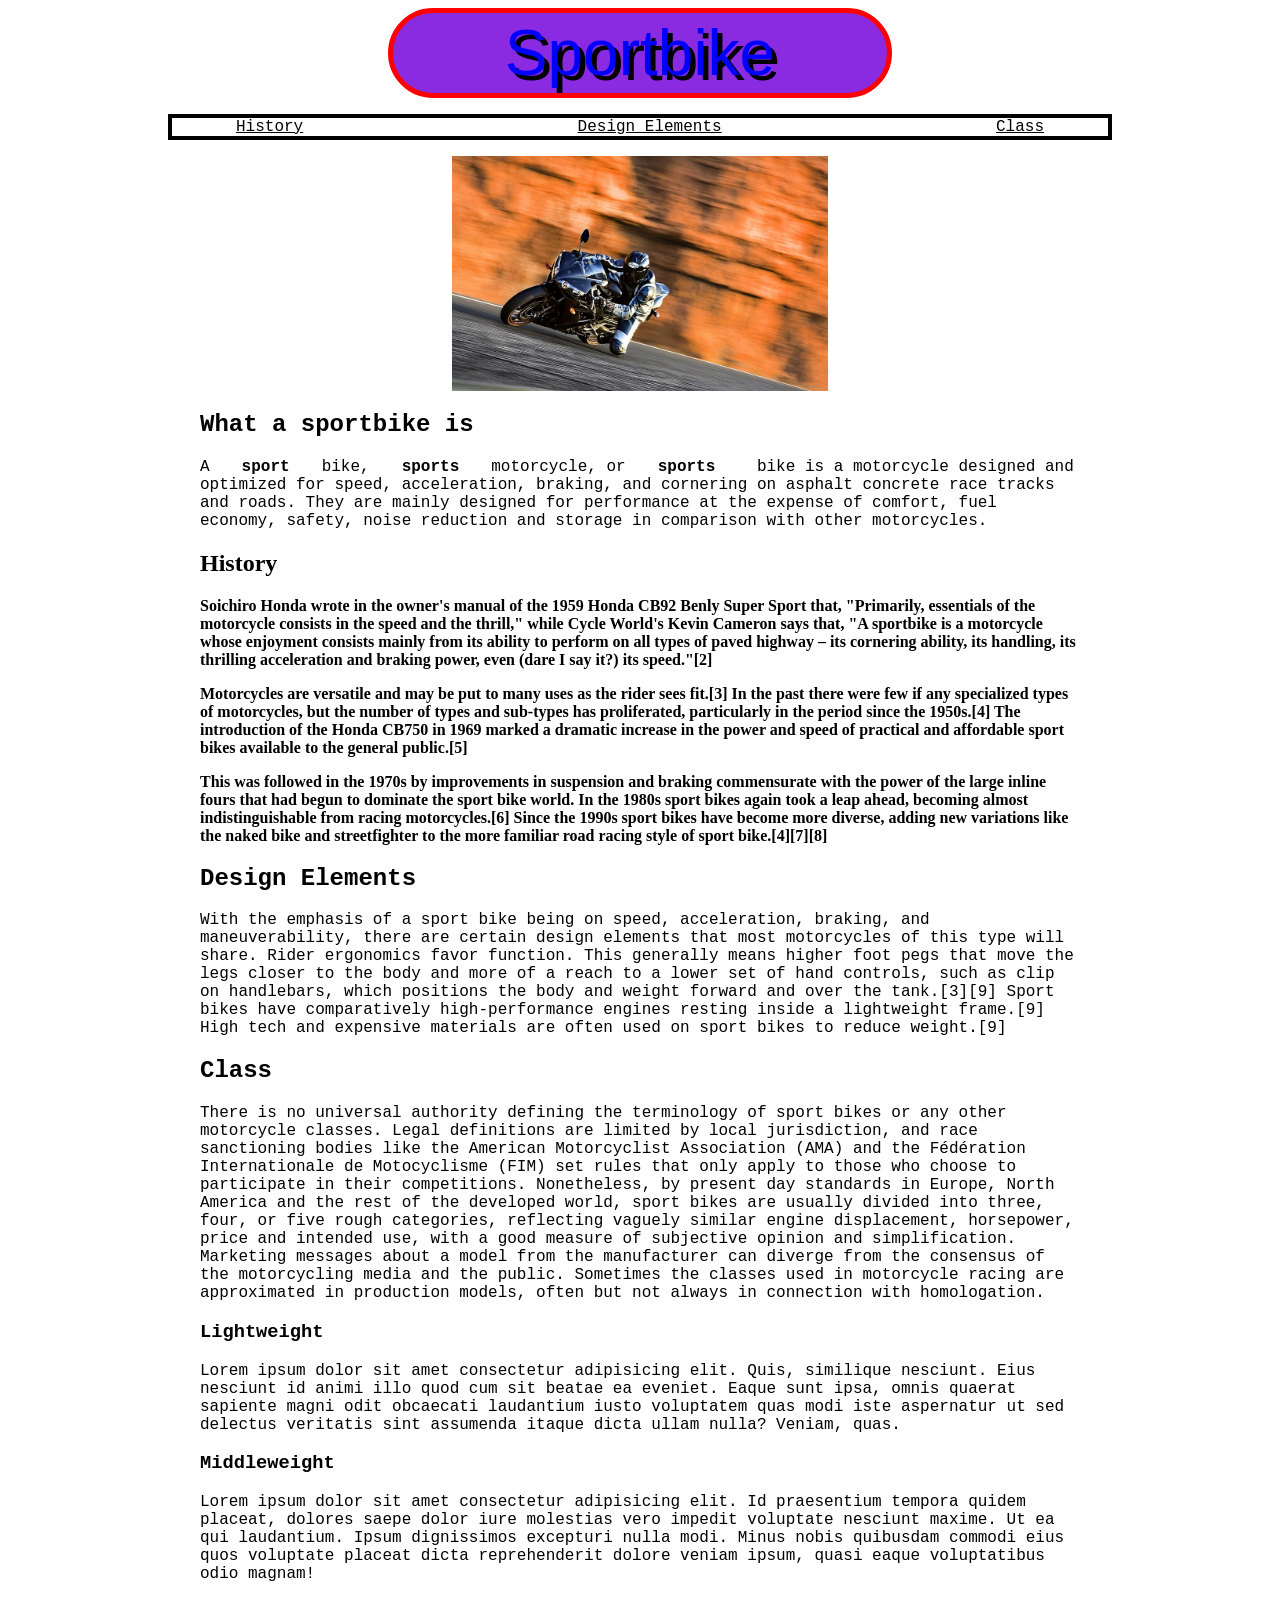
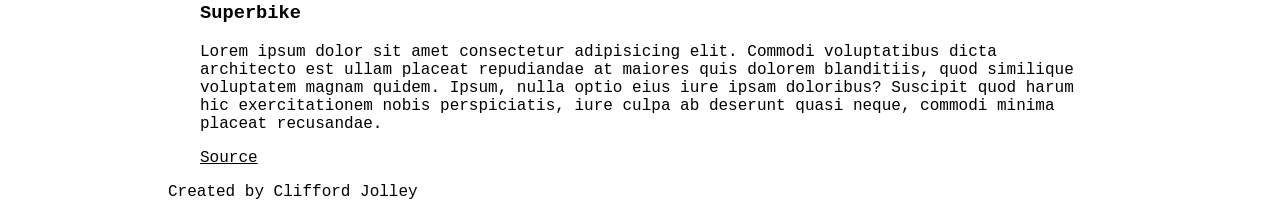
<file: edited/index.html>
<!doctype html>
<html lang="en">
  <head>
    <meta charset="UTF-8" />
    <meta name="viewport" content="width=device-width, initial-scale=1.0" />
    <meta
      name="description"
      content="Description of sport what a sportbike is"
    />
    <link rel="stylesheet" href="css/main.css" />
    <title>Sportbike</title>
  </head>
  <body>
    <div>
      <header>
        <h1>Sportbike</h1>
        <nav>
          <ul>
            <li><a href="#history">History</a></li>
            <li><a href="#design">Design Elements</a></li>
            <li><a href="#class">Class</a></li>
          </ul>
        </nav>
      </header>
      <main>
        <section>
          <p id="motorcycle">
            <img
              src="images/Yamaha_R1.jpg"
              alt="Sportbike motorcycle on road"
            />
          </p>
          <h2>What a sportbike is</h2>
          <!-- find out why rendering has large spaces in it -->
          <p>
            A<strong>sport</strong>bike,<strong>sports</strong>motorcycle,
            or<strong>sports</strong> bike is a motorcycle designed and
            optimized for speed, acceleration, braking, and cornering on asphalt
            concrete race tracks and roads. They are mainly designed for
            performance at the expense of comfort, fuel economy, safety, noise
            reduction and storage in comparison with other motorcycles.
          </p>
        </section>
        <section id="history_section">
          <h2 id="history">History</h2>
          <p>
            Soichiro Honda wrote in the owner's manual of the 1959 Honda CB92
            Benly Super Sport that, "Primarily, essentials of the motorcycle
            consists in the speed and the thrill," while Cycle World's Kevin
            Cameron says that, "A sportbike is a motorcycle whose enjoyment
            consists mainly from its ability to perform on all types of paved
            highway – its cornering ability, its handling, its thrilling
            acceleration and braking power, even (dare I say it?) its speed."[2]
          </p>
          <p>
            Motorcycles are versatile and may be put to many uses as the rider
            sees fit.[3] In the past there were few if any specialized types of
            motorcycles, but the number of types and sub-types has proliferated,
            particularly in the period since the 1950s.[4] The introduction of
            the Honda CB750 in 1969 marked a dramatic increase in the power and
            speed of practical and affordable sport bikes available to the
            general public.[5]
          </p>
          <p>
            This was followed in the 1970s by improvements in suspension and
            braking commensurate with the power of the large inline fours that
            had begun to dominate the sport bike world. In the 1980s sport bikes
            again took a leap ahead, becoming almost indistinguishable from
            racing motorcycles.[6] Since the 1990s sport bikes have become more
            diverse, adding new variations like the naked bike and streetfighter
            to the more familiar road racing style of sport bike.[4][7][8]
          </p>
        </section>
        <section>
          <h2 id="design">Design Elements</h2>
          <p>
            With the emphasis of a sport bike being on speed, acceleration,
            braking, and maneuverability, there are certain design elements that
            most motorcycles of this type will share. Rider ergonomics favor
            function. This generally means higher foot pegs that move the legs
            closer to the body and more of a reach to a lower set of hand
            controls, such as clip on handlebars, which positions the body and
            weight forward and over the tank.[3][9] Sport bikes have
            comparatively high-performance engines resting inside a lightweight
            frame.[9] High tech and expensive materials are often used on sport
            bikes to reduce weight.[9]
          </p>
        </section>
        <section>
          <h2 id="class">Class</h2>
          <p>
            There is no universal authority defining the terminology of sport
            bikes or any other motorcycle classes. Legal definitions are limited
            by local jurisdiction, and race sanctioning bodies like the American
            Motorcyclist Association (AMA) and the Fédération Internationale de
            Motocyclisme (FIM) set rules that only apply to those who choose to
            participate in their competitions. Nonetheless, by present day
            standards in Europe, North America and the rest of the developed
            world, sport bikes are usually divided into three, four, or five
            rough categories, reflecting vaguely similar engine displacement,
            horsepower, price and intended use, with a good measure of
            subjective opinion and simplification. Marketing messages about a
            model from the manufacturer can diverge from the consensus of the
            motorcycling media and the public. Sometimes the classes used in
            motorcycle racing are approximated in production models, often but
            not always in connection with homologation.
          </p>
          <h3>Lightweight</h3>
          <p>
            Lorem ipsum dolor sit amet consectetur adipisicing elit. Quis,
            similique nesciunt. Eius nesciunt id animi illo quod cum sit beatae
            ea eveniet. Eaque sunt ipsa, omnis quaerat sapiente magni odit
            obcaecati laudantium iusto voluptatem quas modi iste aspernatur ut
            sed delectus veritatis sint assumenda itaque dicta ullam nulla?
            Veniam, quas.
          </p>
          <h3>Middleweight</h3>
          <p>
            Lorem ipsum dolor sit amet consectetur adipisicing elit. Id
            praesentium tempora quidem placeat, dolores saepe dolor iure
            molestias vero impedit voluptate nesciunt maxime. Ut ea qui
            laudantium. Ipsum dignissimos excepturi nulla modi. Minus nobis
            quibusdam commodi eius quos voluptate placeat dicta reprehenderit
            dolore veniam ipsum, quasi eaque voluptatibus odio magnam!
          </p>
          <h3>Superbike</h3>
          <p>
            Lorem ipsum dolor sit amet consectetur adipisicing elit. Commodi
            voluptatibus dicta architecto est ullam placeat repudiandae at
            maiores quis dolorem blanditiis, quod similique voluptatem magnam
            quidem. Ipsum, nulla optio eius iure ipsam doloribus? Suscipit quod
            harum hic exercitationem nobis perspiciatis, iure culpa ab deserunt
            quasi neque, commodi minima placeat recusandae.
          </p>
        </section>
        <p>
          <a
            href="https://en.wikipedia.org/wiki/Sport_bike#History"
            target="_blank"
            rel="noopener noreferrer"
            >Source</a
          >
        </p>
      </main>
      <footer><p>Created by Clifford Jolley</p></footer>
    </div>
  </body>
  <!-- Add source references and proper format for source reference later -->
</html>
</file>
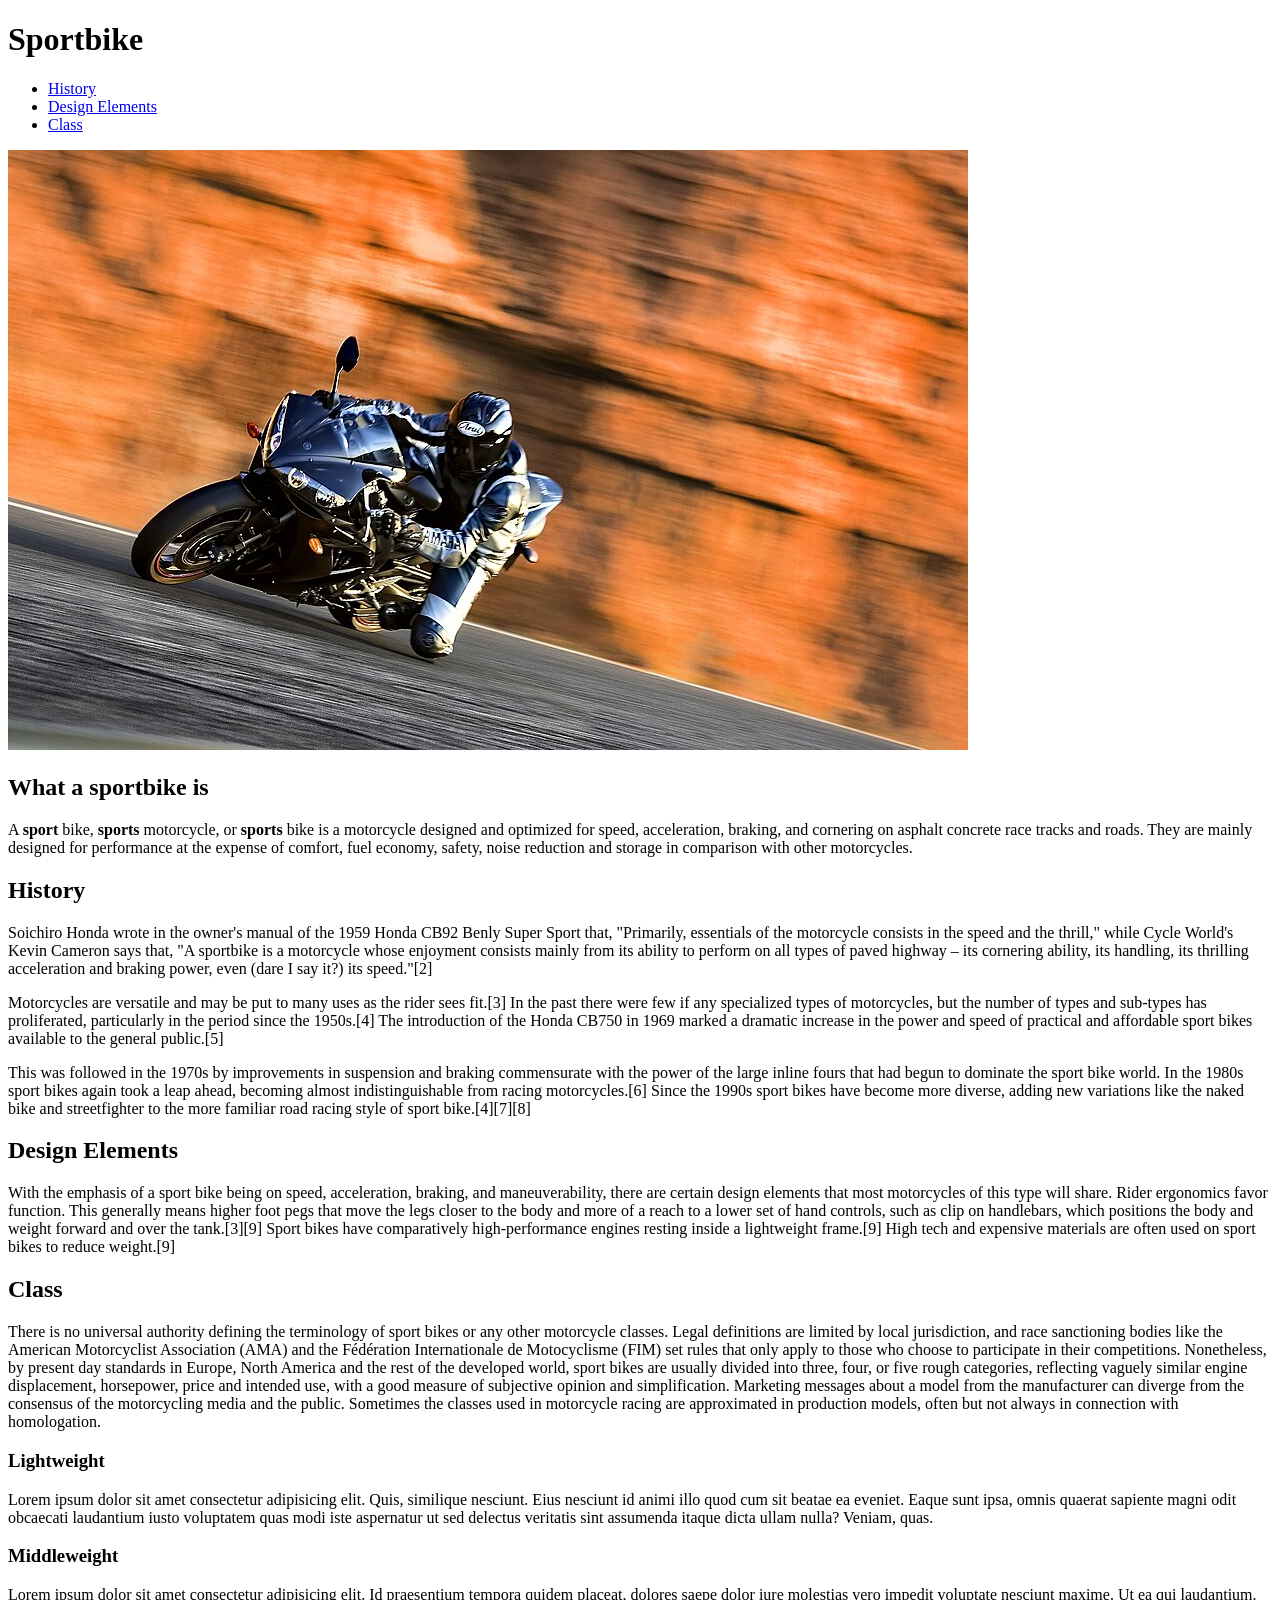
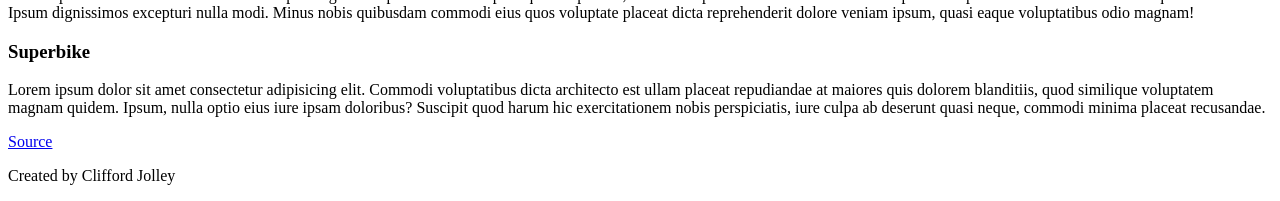
<file: JolleyCliffordExerciseHTML/Index.html>
<!doctype html>
<html lang="en">
  <head>
    <meta charset="UTF-8" />
    <meta name="viewport" content="width=device-width, initial-scale=1.0" />
    <meta
      name="description"
      content="Description of sport what a sportbike is"
    />
    <title>Sportbike</title>
  </head>
  <body>
    <header>
      <h1>Sportbike</h1>
      <nav>
        <ul>
          <li><a href="#history">History</a></li>
          <li><a href="#design">Design Elements</a></li>
          <li><a href="#class">Class</a></li>
        </ul>
      </nav>
    </header>
    <main>
      <section>
        <img src="Yamaha_R1.jpg" alt="Sportbike motorcycle on road" />
        <h2>What a sportbike is</h2>
        <p>
          A <strong>sport</strong> bike, <strong>sports</strong> motorcycle, or
          <strong>sports</strong> bike is a motorcycle designed and optimized
          for speed, acceleration, braking, and cornering on asphalt concrete
          race tracks and roads. They are mainly designed for performance at the
          expense of comfort, fuel economy, safety, noise reduction and storage
          in comparison with other motorcycles.
        </p>
      </section>
      <section>
        <h2 id="history">History</h2>
        <p>
          Soichiro Honda wrote in the owner's manual of the 1959 Honda CB92
          Benly Super Sport that, "Primarily, essentials of the motorcycle
          consists in the speed and the thrill," while Cycle World's Kevin
          Cameron says that, "A sportbike is a motorcycle whose enjoyment
          consists mainly from its ability to perform on all types of paved
          highway – its cornering ability, its handling, its thrilling
          acceleration and braking power, even (dare I say it?) its speed."[2]
        </p>
        <p>
          Motorcycles are versatile and may be put to many uses as the rider
          sees fit.[3] In the past there were few if any specialized types of
          motorcycles, but the number of types and sub-types has proliferated,
          particularly in the period since the 1950s.[4] The introduction of the
          Honda CB750 in 1969 marked a dramatic increase in the power and speed
          of practical and affordable sport bikes available to the general
          public.[5]
        </p>
        <p>
          This was followed in the 1970s by improvements in suspension and
          braking commensurate with the power of the large inline fours that had
          begun to dominate the sport bike world. In the 1980s sport bikes again
          took a leap ahead, becoming almost indistinguishable from racing
          motorcycles.[6] Since the 1990s sport bikes have become more diverse,
          adding new variations like the naked bike and streetfighter to the
          more familiar road racing style of sport bike.[4][7][8]
        </p>
      </section>
      <section>
        <h2 id="design">Design Elements</h2>
        <p>
          With the emphasis of a sport bike being on speed, acceleration,
          braking, and maneuverability, there are certain design elements that
          most motorcycles of this type will share. Rider ergonomics favor
          function. This generally means higher foot pegs that move the legs
          closer to the body and more of a reach to a lower set of hand
          controls, such as clip on handlebars, which positions the body and
          weight forward and over the tank.[3][9] Sport bikes have comparatively
          high-performance engines resting inside a lightweight frame.[9] High
          tech and expensive materials are often used on sport bikes to reduce
          weight.[9]
        </p>
      </section>
      <section>
        <h2 id="class">Class</h2>
        <p>
          There is no universal authority defining the terminology of sport
          bikes or any other motorcycle classes. Legal definitions are limited
          by local jurisdiction, and race sanctioning bodies like the American
          Motorcyclist Association (AMA) and the Fédération Internationale de
          Motocyclisme (FIM) set rules that only apply to those who choose to
          participate in their competitions. Nonetheless, by present day
          standards in Europe, North America and the rest of the developed
          world, sport bikes are usually divided into three, four, or five rough
          categories, reflecting vaguely similar engine displacement,
          horsepower, price and intended use, with a good measure of subjective
          opinion and simplification. Marketing messages about a model from the
          manufacturer can diverge from the consensus of the motorcycling media
          and the public. Sometimes the classes used in motorcycle racing are
          approximated in production models, often but not always in connection
          with homologation.
        </p>
        <h3>Lightweight</h3>
        <p>
          Lorem ipsum dolor sit amet consectetur adipisicing elit. Quis,
          similique nesciunt. Eius nesciunt id animi illo quod cum sit beatae ea
          eveniet. Eaque sunt ipsa, omnis quaerat sapiente magni odit obcaecati
          laudantium iusto voluptatem quas modi iste aspernatur ut sed delectus
          veritatis sint assumenda itaque dicta ullam nulla? Veniam, quas.
        </p>
        <h3>Middleweight</h3>
        <p>
          Lorem ipsum dolor sit amet consectetur adipisicing elit. Id
          praesentium tempora quidem placeat, dolores saepe dolor iure molestias
          vero impedit voluptate nesciunt maxime. Ut ea qui laudantium. Ipsum
          dignissimos excepturi nulla modi. Minus nobis quibusdam commodi eius
          quos voluptate placeat dicta reprehenderit dolore veniam ipsum, quasi
          eaque voluptatibus odio magnam!
        </p>
        <h3>Superbike</h3>
        <p>
          Lorem ipsum dolor sit amet consectetur adipisicing elit. Commodi
          voluptatibus dicta architecto est ullam placeat repudiandae at maiores
          quis dolorem blanditiis, quod similique voluptatem magnam quidem.
          Ipsum, nulla optio eius iure ipsam doloribus? Suscipit quod harum hic
          exercitationem nobis perspiciatis, iure culpa ab deserunt quasi neque,
          commodi minima placeat recusandae.
        </p>
      </section>
      <p>
        <a
          href="https://en.wikipedia.org/wiki/Sport_bike#History"
          target="_blank"
          rel="noopener noreferrer"
          >Source</a
        >
      </p>
    </main>
    <footer><p>Created by Clifford Jolley</p></footer>
  </body>
  <!-- Add source references and proper format for source reference later -->
</html>
</file>
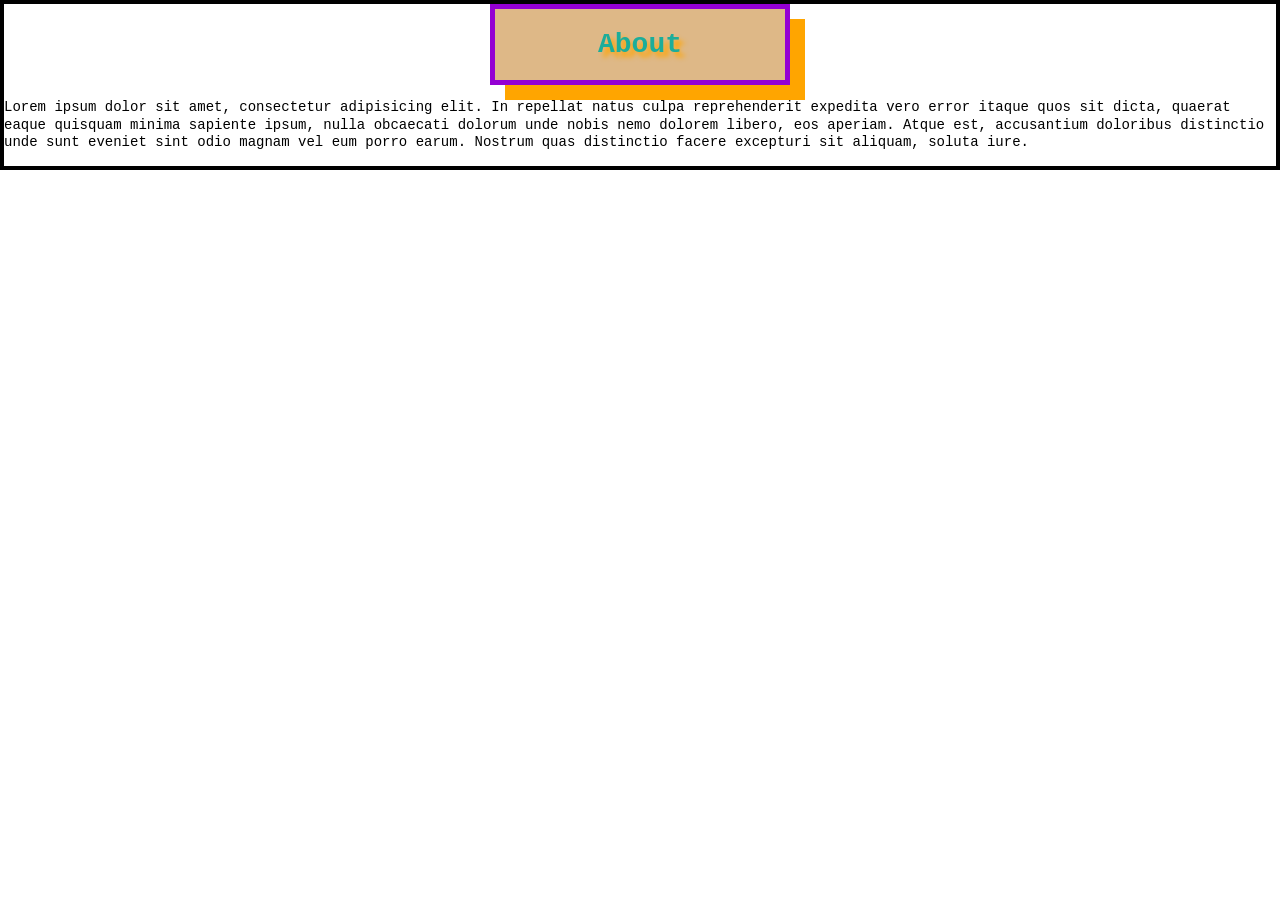
<file: about.html>
<!doctype html>
<html lang="en">
  <head>
    <meta charset="UTF-8" />
    <meta name="viewport" content="width=device-width, initial-scale=1.0" />
    <link rel="stylesheet" href="css/main.css" />
    <title>About</title>
  </head>
  <body>
    <h1>About</h1>
    <p>
      Lorem ipsum dolor sit amet, consectetur adipisicing elit. In repellat
      natus culpa reprehenderit expedita vero error itaque quos sit dicta,
      quaerat eaque quisquam minima sapiente ipsum, nulla obcaecati dolorum unde
      nobis nemo dolorem libero, eos aperiam. Atque est, accusantium doloribus
      distinctio unde sunt eveniet sint odio magnam vel eum porro earum. Nostrum
      quas distinctio facere excepturi sit aliquam, soluta iure.
    </p>
  </body>
</html>
</file>
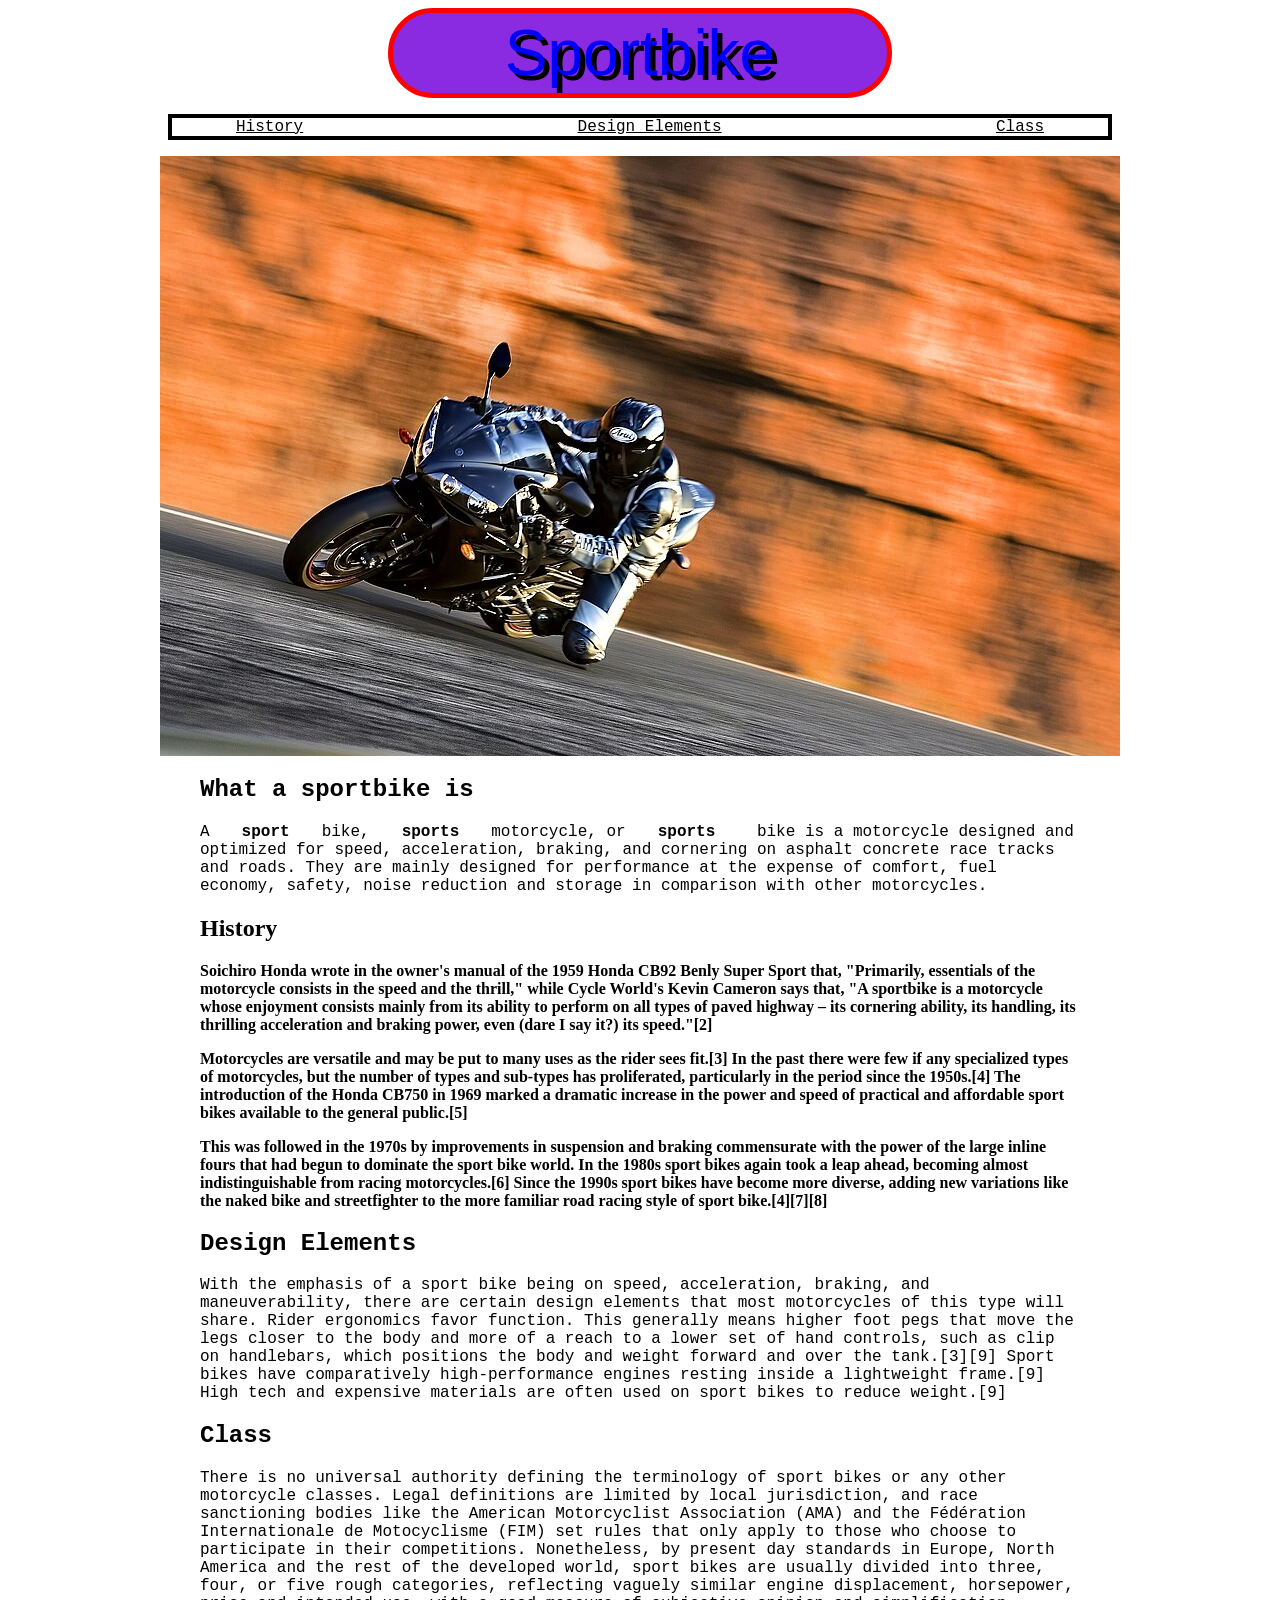
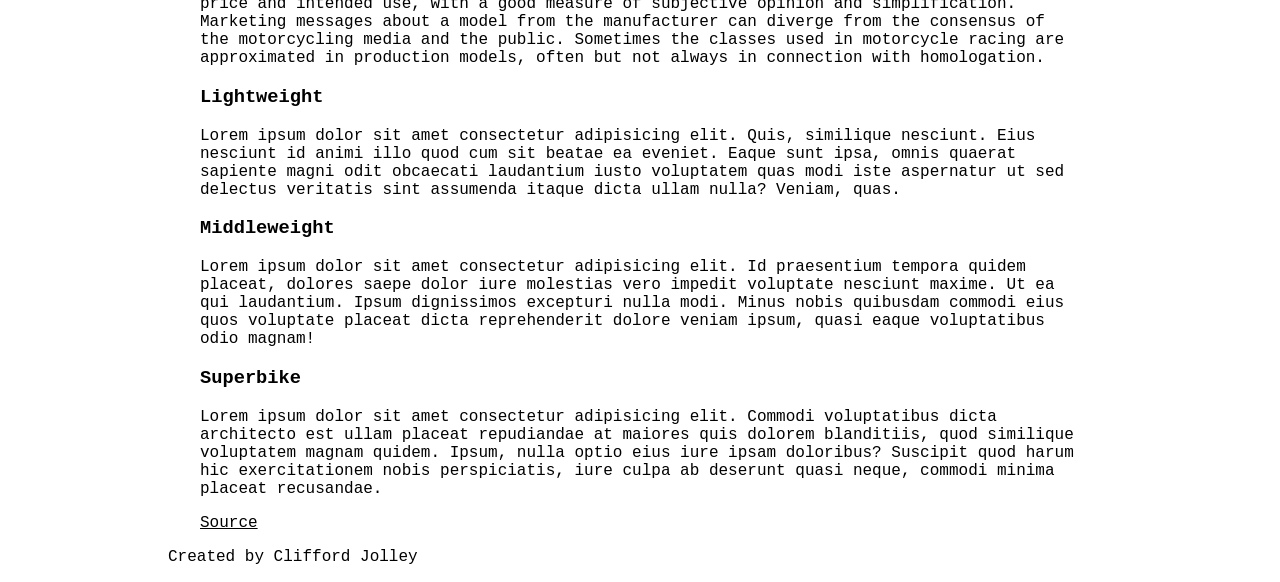
<file: coding_challenge_index.html>
<!doctype html>
<html lang="en">
  <head>
    <meta charset="UTF-8" />
    <meta name="viewport" content="width=device-width, initial-scale=1.0" />
    <meta
      name="description"
      content="Description of sport what a sportbike is"
    />
    <link rel="stylesheet" href="css/codingchallenge.css" />
    <title>Sportbike</title>
  </head>
  <body>
    <div>
      <header>
        <h1>Sportbike</h1>
        <nav>
          <ul>
            <li><a href="#history">History</a></li>
            <li><a href="#design">Design Elements</a></li>
            <li><a href="#class">Class</a></li>
          </ul>
        </nav>
      </header>
      <main>
        <section>
          <p id="motorcycle">
            <img
              src="JolleyCliffordExerciseHTML/Yamaha_R1.jpg"
              alt="Sportbike motorcycle on road"
            />
          </p>
          <h2>What a sportbike is</h2>
          <!-- find out why rendering has large spaces in it -->
          <p>
            A<strong>sport</strong>bike,<strong>sports</strong>motorcycle,
            or<strong>sports</strong> bike is a motorcycle designed and
            optimized for speed, acceleration, braking, and cornering on asphalt
            concrete race tracks and roads. They are mainly designed for
            performance at the expense of comfort, fuel economy, safety, noise
            reduction and storage in comparison with other motorcycles.
          </p>
        </section>
        <section id="history_section">
          <h2 id="history">History</h2>
          <p>
            Soichiro Honda wrote in the owner's manual of the 1959 Honda CB92
            Benly Super Sport that, "Primarily, essentials of the motorcycle
            consists in the speed and the thrill," while Cycle World's Kevin
            Cameron says that, "A sportbike is a motorcycle whose enjoyment
            consists mainly from its ability to perform on all types of paved
            highway – its cornering ability, its handling, its thrilling
            acceleration and braking power, even (dare I say it?) its speed."[2]
          </p>
          <p>
            Motorcycles are versatile and may be put to many uses as the rider
            sees fit.[3] In the past there were few if any specialized types of
            motorcycles, but the number of types and sub-types has proliferated,
            particularly in the period since the 1950s.[4] The introduction of
            the Honda CB750 in 1969 marked a dramatic increase in the power and
            speed of practical and affordable sport bikes available to the
            general public.[5]
          </p>
          <p>
            This was followed in the 1970s by improvements in suspension and
            braking commensurate with the power of the large inline fours that
            had begun to dominate the sport bike world. In the 1980s sport bikes
            again took a leap ahead, becoming almost indistinguishable from
            racing motorcycles.[6] Since the 1990s sport bikes have become more
            diverse, adding new variations like the naked bike and streetfighter
            to the more familiar road racing style of sport bike.[4][7][8]
          </p>
        </section>
        <section>
          <h2 id="design">Design Elements</h2>
          <p>
            With the emphasis of a sport bike being on speed, acceleration,
            braking, and maneuverability, there are certain design elements that
            most motorcycles of this type will share. Rider ergonomics favor
            function. This generally means higher foot pegs that move the legs
            closer to the body and more of a reach to a lower set of hand
            controls, such as clip on handlebars, which positions the body and
            weight forward and over the tank.[3][9] Sport bikes have
            comparatively high-performance engines resting inside a lightweight
            frame.[9] High tech and expensive materials are often used on sport
            bikes to reduce weight.[9]
          </p>
        </section>
        <section>
          <h2 id="class">Class</h2>
          <p>
            There is no universal authority defining the terminology of sport
            bikes or any other motorcycle classes. Legal definitions are limited
            by local jurisdiction, and race sanctioning bodies like the American
            Motorcyclist Association (AMA) and the Fédération Internationale de
            Motocyclisme (FIM) set rules that only apply to those who choose to
            participate in their competitions. Nonetheless, by present day
            standards in Europe, North America and the rest of the developed
            world, sport bikes are usually divided into three, four, or five
            rough categories, reflecting vaguely similar engine displacement,
            horsepower, price and intended use, with a good measure of
            subjective opinion and simplification. Marketing messages about a
            model from the manufacturer can diverge from the consensus of the
            motorcycling media and the public. Sometimes the classes used in
            motorcycle racing are approximated in production models, often but
            not always in connection with homologation.
          </p>
          <h3>Lightweight</h3>
          <p>
            Lorem ipsum dolor sit amet consectetur adipisicing elit. Quis,
            similique nesciunt. Eius nesciunt id animi illo quod cum sit beatae
            ea eveniet. Eaque sunt ipsa, omnis quaerat sapiente magni odit
            obcaecati laudantium iusto voluptatem quas modi iste aspernatur ut
            sed delectus veritatis sint assumenda itaque dicta ullam nulla?
            Veniam, quas.
          </p>
          <h3>Middleweight</h3>
          <p>
            Lorem ipsum dolor sit amet consectetur adipisicing elit. Id
            praesentium tempora quidem placeat, dolores saepe dolor iure
            molestias vero impedit voluptate nesciunt maxime. Ut ea qui
            laudantium. Ipsum dignissimos excepturi nulla modi. Minus nobis
            quibusdam commodi eius quos voluptate placeat dicta reprehenderit
            dolore veniam ipsum, quasi eaque voluptatibus odio magnam!
          </p>
          <h3>Superbike</h3>
          <p>
            Lorem ipsum dolor sit amet consectetur adipisicing elit. Commodi
            voluptatibus dicta architecto est ullam placeat repudiandae at
            maiores quis dolorem blanditiis, quod similique voluptatem magnam
            quidem. Ipsum, nulla optio eius iure ipsam doloribus? Suscipit quod
            harum hic exercitationem nobis perspiciatis, iure culpa ab deserunt
            quasi neque, commodi minima placeat recusandae.
          </p>
        </section>
        <p>
          <a
            href="https://en.wikipedia.org/wiki/Sport_bike#History"
            target="_blank"
            rel="noopener noreferrer"
            >Source</a
          >
        </p>
      </main>
      <footer><p>Created by Clifford Jolley</p></footer>
    </div>
  </body>
  <!-- Add source references and proper format for source reference later -->
</html>
</file>
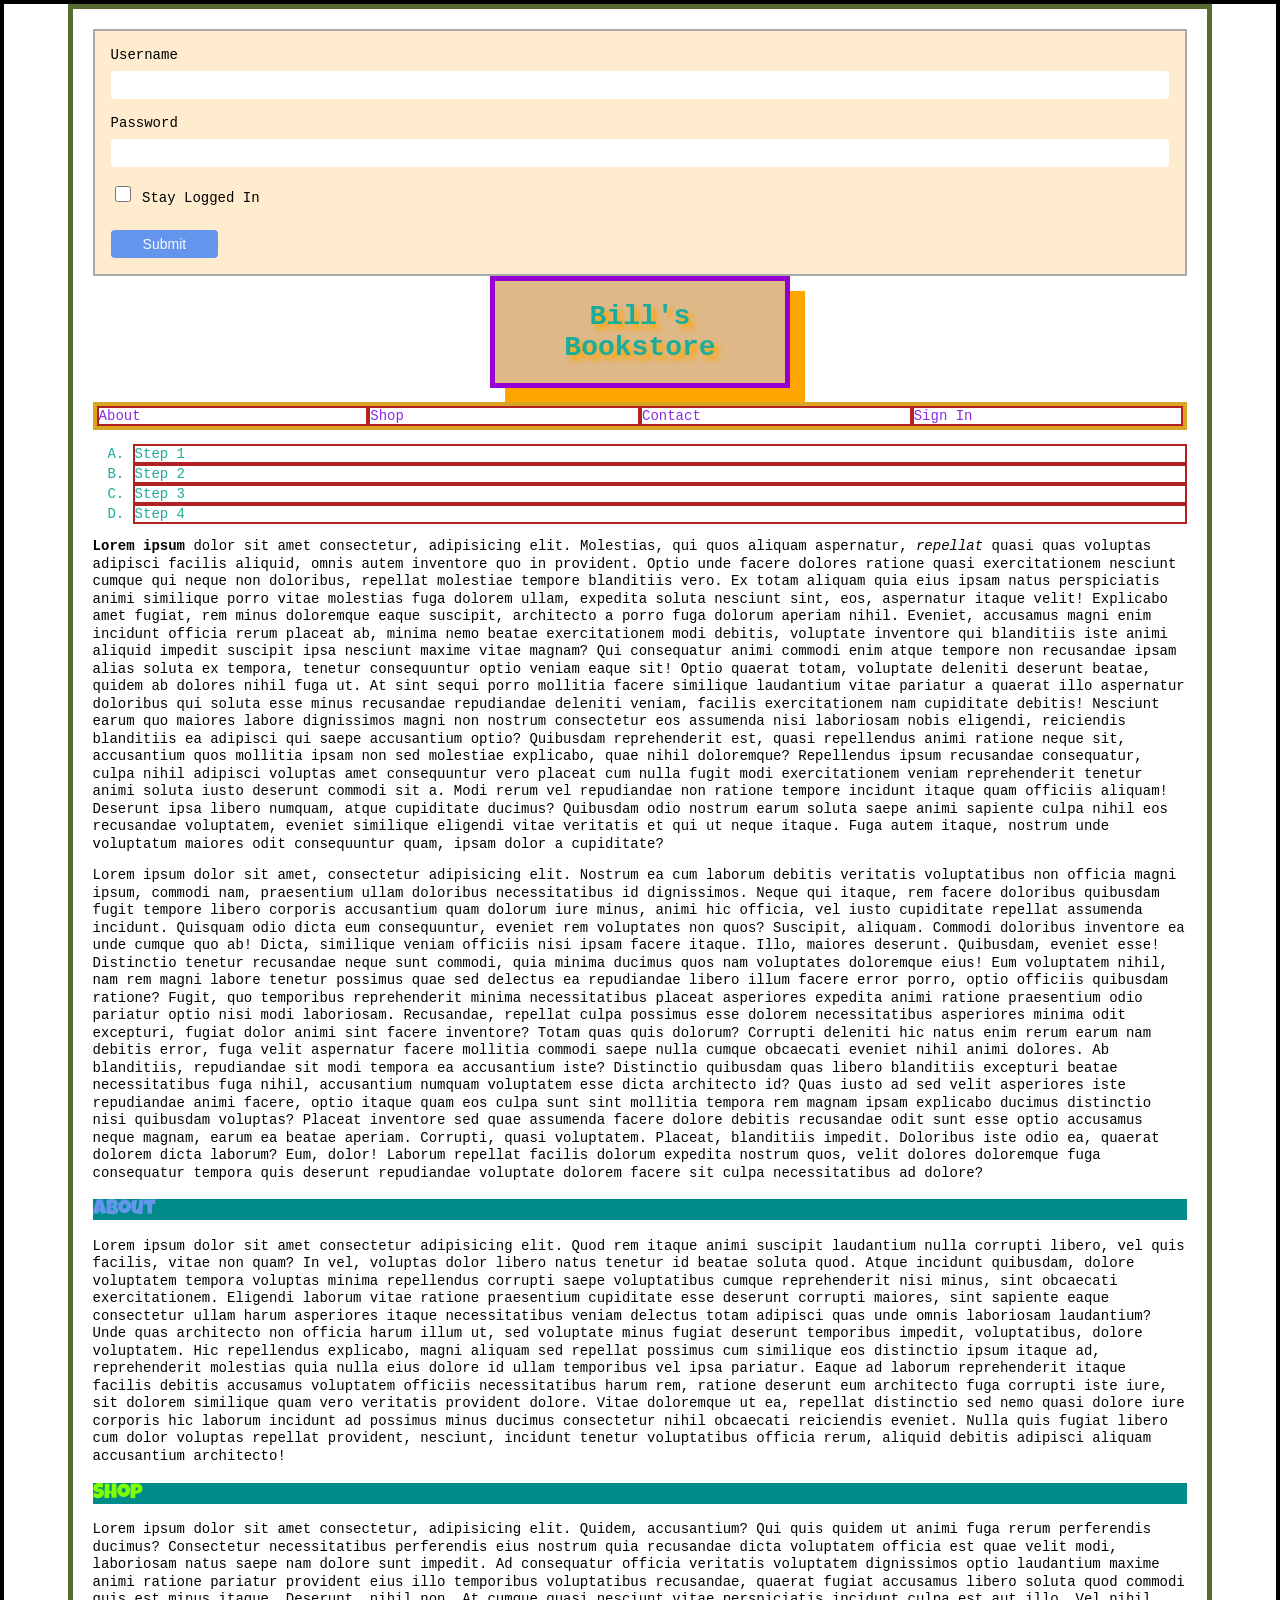
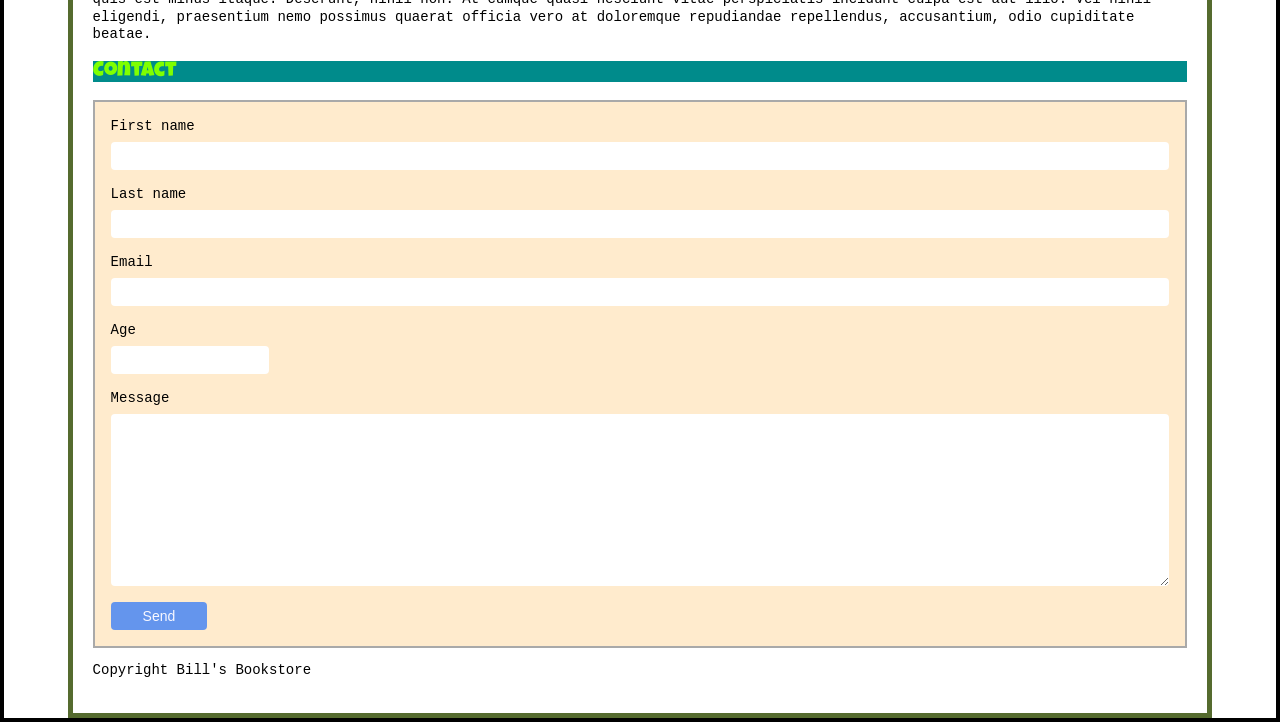
<file: training.html>
<!doctype html>
<html lang="en">
  <head>
    <meta charset="UTF-8" />
    <meta name="viewport" content="width=device-width, initial-scale=1.0" />
    <meta name="description" content="CSS Properties" />
    <link rel="preconnect" href="https://fonts.googleapis.com" />
    <link rel="preconnect" href="https://fonts.gstatic.com" crossorigin />
    <link
      href="https://fonts.googleapis.com/css2?family=EB+Garamond:ital,wght@0,400..800;1,400..800&family=Iosevka+Charon+Mono:ital,wght@0,300;0,400;0,500;0,700;1,300;1,400;1,500;1,700&family=Luckiest+Guy&display=swap"
      rel="stylesheet"
    />
    <!-- External style sheet -->
    <link rel="stylesheet" href="css/main.css" />
    <title>CSS Properties</title>
    <style>
      /* Internal style sheet */
      h2 {
        color: chartreuse;
      }
    </style>
  </head>
  <body>
    <div id="wrapper">
      <header>
        <div>
        <form>
          <div>
          <label for="username">Username</label>
          <input type="text" id="username" required />
          </div>
          <div>
          <label for="password">Password</label>
          <input type="password" id="password" required/>
          </div>
          <div id="form-check">
          <input type="checkbox" id="stay" />
          <label for="stay">Stay Logged In</label>
          </div>
          <button type="submit">Submit</button>
        </form>
        

        <h1>Bill's Bookstore</h1>

        <nav>
          <ul>
            <li><a href="#about">About</a></li>
            <li><a href="#shop">Shop</a></li>
            <li><a href="#">Contact</a></li>
            <li><a href="#">Sign In</a></li>
          </ul>
        </nav>
      </header>
      <main>
        <section>
          <ol>
            <li>Step 1</li>
            <li>Step 2</li>
            <li>Step 3</li>
            <li>Step 4</li>
          </ol>
          <p>
            <strong>Lorem ipsum </strong>dolor sit amet consectetur, adipisicing
            elit. Molestias, qui quos aliquam aspernatur,
            <em>repellat</em> quasi quas voluptas adipisci facilis aliquid,
            omnis autem inventore quo in provident. Optio unde facere dolores
            ratione quasi exercitationem nesciunt cumque qui neque non
            doloribus, repellat molestiae tempore blanditiis vero. Ex totam
            aliquam quia eius ipsam natus perspiciatis animi similique porro
            vitae molestias fuga dolorem ullam, expedita soluta nesciunt sint,
            eos, aspernatur itaque velit! Explicabo amet fugiat, rem minus
            doloremque eaque suscipit, architecto a porro fuga dolorum aperiam
            nihil. Eveniet, accusamus magni enim incidunt officia rerum placeat
            ab, minima nemo beatae exercitationem modi debitis, voluptate
            inventore qui blanditiis iste animi aliquid impedit suscipit ipsa
            nesciunt maxime vitae magnam? Qui consequatur animi commodi enim
            atque tempore non recusandae ipsam alias soluta ex tempora, tenetur
            consequuntur optio veniam eaque sit! Optio quaerat totam, voluptate
            deleniti deserunt beatae, quidem ab dolores nihil fuga ut. At sint
            sequi porro mollitia facere similique laudantium vitae pariatur a
            quaerat illo aspernatur doloribus qui soluta esse minus recusandae
            repudiandae deleniti veniam, facilis exercitationem nam cupiditate
            debitis! Nesciunt earum quo maiores labore dignissimos magni non
            nostrum consectetur eos assumenda nisi laboriosam nobis eligendi,
            reiciendis blanditiis ea adipisci qui saepe accusantium optio?
            Quibusdam reprehenderit est, quasi repellendus animi ratione neque
            sit, accusantium quos mollitia ipsam non sed molestiae explicabo,
            quae nihil doloremque? Repellendus ipsum recusandae consequatur,
            culpa nihil adipisci voluptas amet consequuntur vero placeat cum
            nulla fugit modi exercitationem veniam reprehenderit tenetur animi
            soluta iusto deserunt commodi sit a. Modi rerum vel repudiandae non
            ratione tempore incidunt itaque quam officiis aliquam! Deserunt ipsa
            libero numquam, atque cupiditate ducimus? Quibusdam odio nostrum
            earum soluta saepe animi sapiente culpa nihil eos recusandae
            voluptatem, eveniet similique eligendi vitae veritatis et qui ut
            neque itaque. Fuga autem itaque, nostrum unde voluptatum maiores
            odit consequuntur quam, ipsam dolor a cupiditate?
          </p>
          <p>
            Lorem ipsum dolor sit amet, consectetur adipisicing elit. Nostrum ea
            cum laborum debitis veritatis voluptatibus non officia magni ipsum,
            commodi nam, praesentium ullam doloribus necessitatibus id
            dignissimos. Neque qui itaque, rem facere doloribus quibusdam fugit
            tempore libero corporis accusantium quam dolorum iure minus, animi
            hic officia, vel iusto cupiditate repellat assumenda incidunt.
            Quisquam odio dicta eum consequuntur, eveniet rem voluptates non
            quos? Suscipit, aliquam. Commodi doloribus inventore ea unde cumque
            quo ab! Dicta, similique veniam officiis nisi ipsam facere itaque.
            Illo, maiores deserunt. Quibusdam, eveniet esse! Distinctio tenetur
            recusandae neque sunt commodi, quia minima ducimus quos nam
            voluptates doloremque eius! Eum voluptatem nihil, nam rem magni
            labore tenetur possimus quae sed delectus ea repudiandae libero
            illum facere error porro, optio officiis quibusdam ratione? Fugit,
            quo temporibus reprehenderit minima necessitatibus placeat
            asperiores expedita animi ratione praesentium odio pariatur optio
            nisi modi laboriosam. Recusandae, repellat culpa possimus esse
            dolorem necessitatibus asperiores minima odit excepturi, fugiat
            dolor animi sint facere inventore? Totam quas quis dolorum? Corrupti
            deleniti hic natus enim rerum earum nam debitis error, fuga velit
            aspernatur facere mollitia commodi saepe nulla cumque obcaecati
            eveniet nihil animi dolores. Ab blanditiis, repudiandae sit modi
            tempora ea accusantium iste? Distinctio quibusdam quas libero
            blanditiis excepturi beatae necessitatibus fuga nihil, accusantium
            numquam voluptatem esse dicta architecto id? Quas iusto ad sed velit
            asperiores iste repudiandae animi facere, optio itaque quam eos
            culpa sunt sint mollitia tempora rem magnam ipsam explicabo ducimus
            distinctio nisi quibusdam voluptas? Placeat inventore sed quae
            assumenda facere dolore debitis recusandae odit sunt esse optio
            accusamus neque magnam, earum ea beatae aperiam. Corrupti, quasi
            voluptatem. Placeat, blanditiis impedit. Doloribus iste odio ea,
            quaerat dolorem dicta laborum? Eum, dolor! Laborum repellat facilis
            dolorum expedita nostrum quos, velit dolores doloremque fuga
            consequatur tempora quis deserunt repudiandae voluptate dolorem
            facere sit culpa necessitatibus ad dolore?
          </p>
        </section>
        <section>
          <h2 class="about-heading" id="about-h2">About</h2>
          <p id="about">
            Lorem ipsum dolor sit amet consectetur adipisicing elit. Quod rem
            itaque animi suscipit laudantium nulla corrupti libero, vel quis
            facilis, vitae non quam? In vel, voluptas dolor libero natus tenetur
            id beatae soluta quod. Atque incidunt quibusdam, dolore voluptatem
            tempora voluptas minima repellendus corrupti saepe voluptatibus
            cumque reprehenderit nisi minus, sint obcaecati exercitationem.
            Eligendi laborum vitae ratione praesentium cupiditate esse deserunt
            corrupti maiores, sint sapiente eaque consectetur ullam harum
            asperiores itaque necessitatibus veniam delectus totam adipisci quas
            unde omnis laboriosam laudantium? Unde quas architecto non officia
            harum illum ut, sed voluptate minus fugiat deserunt temporibus
            impedit, voluptatibus, dolore voluptatem. Hic repellendus explicabo,
            magni aliquam sed repellat possimus cum similique eos distinctio
            ipsum itaque ad, reprehenderit molestias quia nulla eius dolore id
            ullam temporibus vel ipsa pariatur. Eaque ad laborum reprehenderit
            itaque facilis debitis accusamus voluptatem officiis necessitatibus
            harum rem, ratione deserunt eum architecto fuga corrupti iste iure,
            sit dolorem similique quam vero veritatis provident dolore. Vitae
            doloremque ut ea, repellat distinctio sed nemo quasi dolore iure
            corporis hic laborum incidunt ad possimus minus ducimus consectetur
            nihil obcaecati reiciendis eveniet. Nulla quis fugiat libero cum
            dolor voluptas repellat provident, nesciunt, incidunt tenetur
            voluptatibus officia rerum, aliquid debitis adipisci aliquam
            accusantium architecto!
          </p>
        </section>
        <section>
          <h2>Shop</h2>
          <p id="shop">
            Lorem ipsum dolor sit amet consectetur, adipisicing elit. Quidem,
            accusantium? Qui quis quidem ut animi fuga rerum perferendis
            ducimus? Consectetur necessitatibus perferendis eius nostrum quia
            recusandae dicta voluptatem officia est quae velit modi, laboriosam
            natus saepe nam dolore sunt impedit. Ad consequatur officia
            veritatis voluptatem dignissimos optio laudantium maxime animi
            ratione pariatur provident eius illo temporibus voluptatibus
            recusandae, quaerat fugiat accusamus libero soluta quod commodi quis
            est minus itaque. Deserunt, nihil non. At cumque quasi nesciunt
            vitae perspiciatis incidunt culpa est aut illo. Vel nihil eligendi,
            praesentium nemo possimus quaerat officia vero at doloremque
            repudiandae repellendus, accusantium, odio cupiditate beatae.
          </p>
          <h2>Contact</h2>
          <p id="contact">
            <form>
              <div>
                <label for="fname">First name</label>
                <input type="text" name="" id="fname" required minlength="1" maxlength="20">
              </div>
               <div>
                <label for="lname">Last name</label>
                <input type="text" name="" id="lname" required minlength="1" maxlength="20">
              </div>
               <div>
                <label for="email">Email</label>
                <input type="email" name="" id="email" required>
              </div>
               <div>
                <label for="age">Age</label>
                <input type="number" name="" id="age" min="1" max="99"> 
              </div>
               <div>
                <label for="message">Message</label>
                <textarea id="message" cols="30" rows="10" required></textarea>
              </div>
              <button type="submit">Send</button>
            </form>
          </p>
        </section>
      </main>
      <footer>
        <p>Copyright Bill's Bookstore</p>
      </footer>
    </div>
    <!-- added comment for practice with github -->
  </body>
</html>
</file>
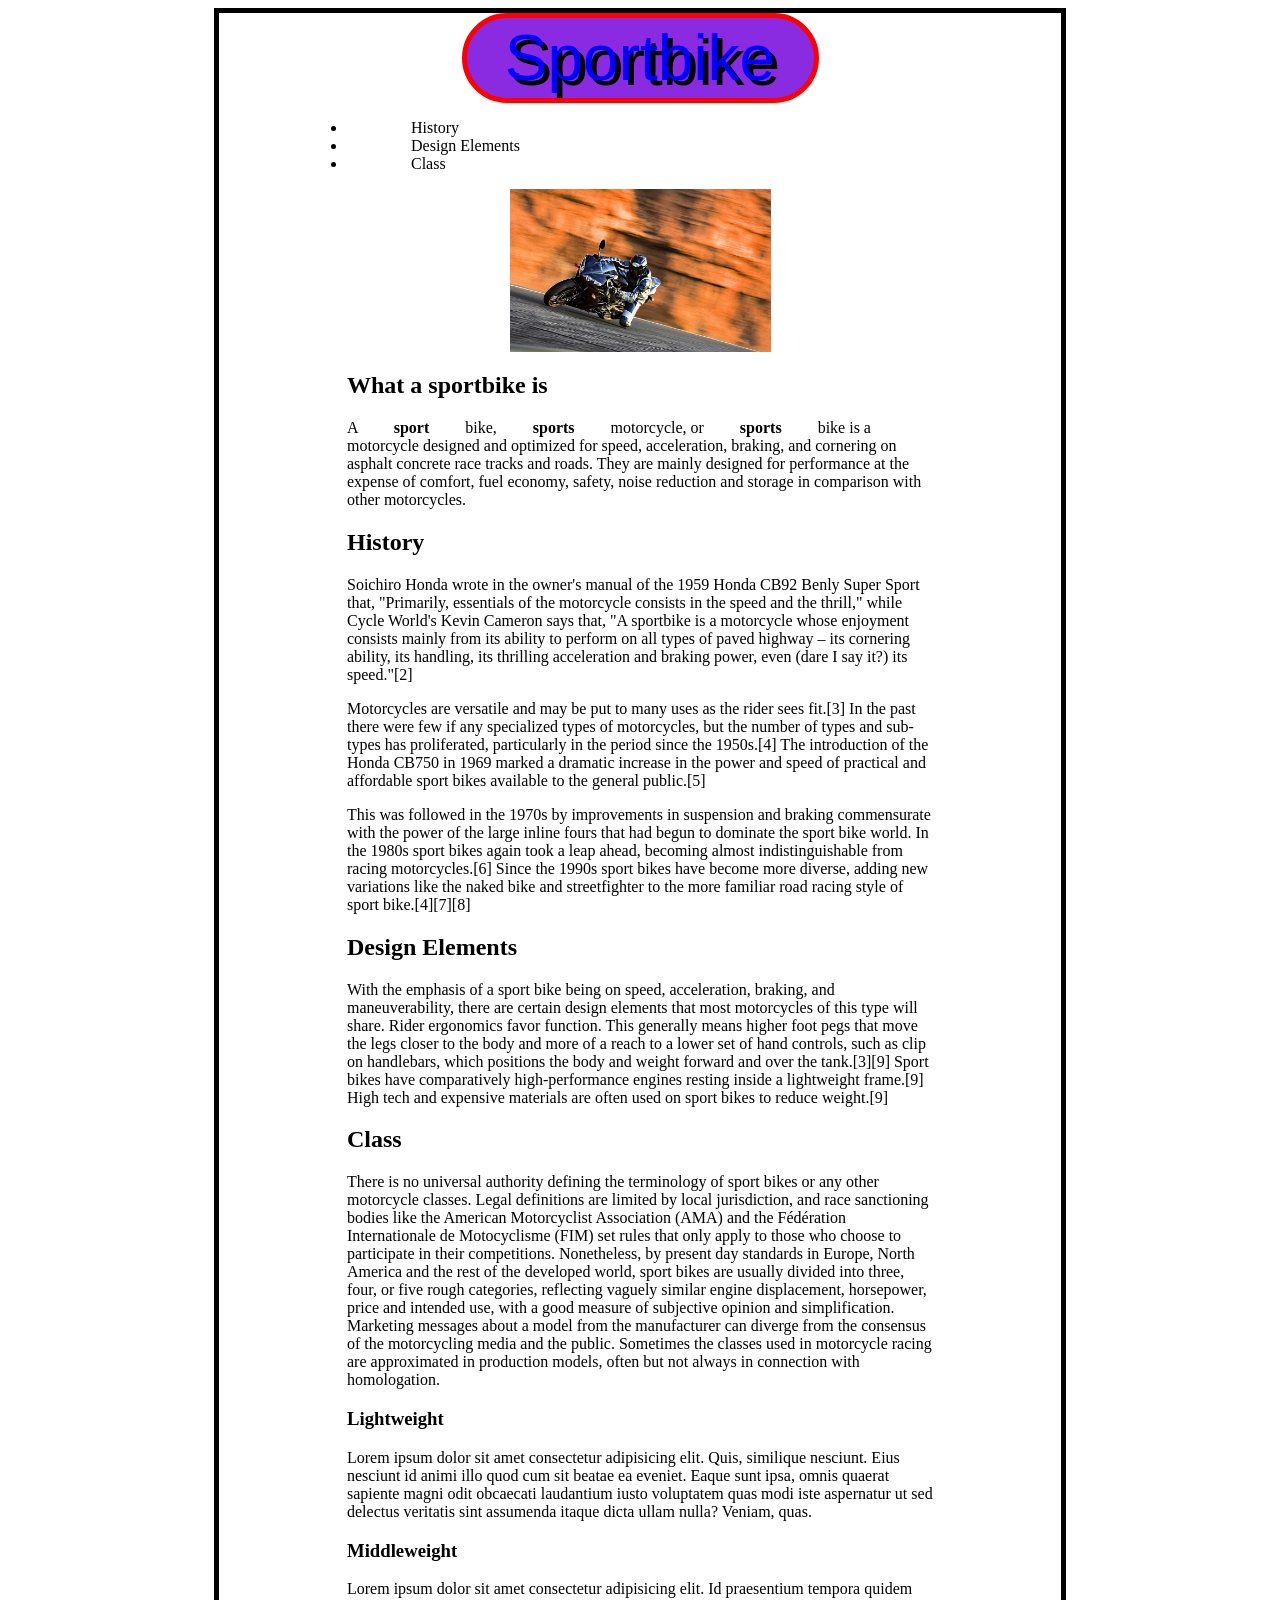
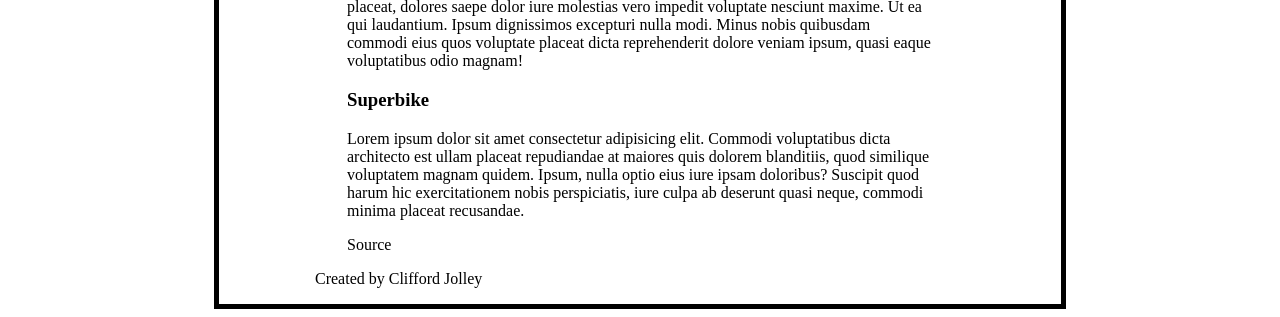
<file: css/JolleyCliffordExerciseCSS/week2.html>
<!doctype html>
<html lang="en">
  <head>
    <meta charset="UTF-8" />
    <meta name="viewport" content="width=device-width, initial-scale=1.0" />
    <meta
      name="description"
      content="Description of sport what a sportbike is"
    />
    <link rel="stylesheet" href="week2.css" />
    <title>Sportbike</title>
    <style></style>
  </head>
  <body>
    <div id="wrapper">
      <header>
        <h1>Sportbike</h1>
        <nav>
          <ul>
            <li><a href="#history">History</a></li>
            <li><a href="#design">Design Elements</a></li>
            <li><a href="#class">Class</a></li>
          </ul>
        </nav>
      </header>
      <main>
        <section>
          <img src="Yamaha_R1.jpg" alt="Sportbike motorcycle on road" />
          <h2>What a sportbike is</h2>
          <p>
            A <strong>sport</strong> bike, <strong>sports</strong> motorcycle,
            or <strong>sports</strong> bike is a motorcycle designed and
            optimized for speed, acceleration, braking, and cornering on asphalt
            concrete race tracks and roads. They are mainly designed for
            performance at the expense of comfort, fuel economy, safety, noise
            reduction and storage in comparison with other motorcycles.
          </p>
        </section>
        <section>
          <h2 id="history">History</h2>
          <p>
            Soichiro Honda wrote in the owner's manual of the 1959 Honda CB92
            Benly Super Sport that, "Primarily, essentials of the motorcycle
            consists in the speed and the thrill," while Cycle World's Kevin
            Cameron says that, "A sportbike is a motorcycle whose enjoyment
            consists mainly from its ability to perform on all types of paved
            highway – its cornering ability, its handling, its thrilling
            acceleration and braking power, even (dare I say it?) its speed."[2]
          </p>
          <p>
            Motorcycles are versatile and may be put to many uses as the rider
            sees fit.[3] In the past there were few if any specialized types of
            motorcycles, but the number of types and sub-types has proliferated,
            particularly in the period since the 1950s.[4] The introduction of
            the Honda CB750 in 1969 marked a dramatic increase in the power and
            speed of practical and affordable sport bikes available to the
            general public.[5]
          </p>
          <p>
            This was followed in the 1970s by improvements in suspension and
            braking commensurate with the power of the large inline fours that
            had begun to dominate the sport bike world. In the 1980s sport bikes
            again took a leap ahead, becoming almost indistinguishable from
            racing motorcycles.[6] Since the 1990s sport bikes have become more
            diverse, adding new variations like the naked bike and streetfighter
            to the more familiar road racing style of sport bike.[4][7][8]
          </p>
        </section>
        <section>
          <h2 id="design">Design Elements</h2>
          <p>
            With the emphasis of a sport bike being on speed, acceleration,
            braking, and maneuverability, there are certain design elements that
            most motorcycles of this type will share. Rider ergonomics favor
            function. This generally means higher foot pegs that move the legs
            closer to the body and more of a reach to a lower set of hand
            controls, such as clip on handlebars, which positions the body and
            weight forward and over the tank.[3][9] Sport bikes have
            comparatively high-performance engines resting inside a lightweight
            frame.[9] High tech and expensive materials are often used on sport
            bikes to reduce weight.[9]
          </p>
        </section>
        <section>
          <h2 id="class">Class</h2>
          <p>
            There is no universal authority defining the terminology of sport
            bikes or any other motorcycle classes. Legal definitions are limited
            by local jurisdiction, and race sanctioning bodies like the American
            Motorcyclist Association (AMA) and the Fédération Internationale de
            Motocyclisme (FIM) set rules that only apply to those who choose to
            participate in their competitions. Nonetheless, by present day
            standards in Europe, North America and the rest of the developed
            world, sport bikes are usually divided into three, four, or five
            rough categories, reflecting vaguely similar engine displacement,
            horsepower, price and intended use, with a good measure of
            subjective opinion and simplification. Marketing messages about a
            model from the manufacturer can diverge from the consensus of the
            motorcycling media and the public. Sometimes the classes used in
            motorcycle racing are approximated in production models, often but
            not always in connection with homologation.
          </p>
          <h3>Lightweight</h3>
          <p>
            Lorem ipsum dolor sit amet consectetur adipisicing elit. Quis,
            similique nesciunt. Eius nesciunt id animi illo quod cum sit beatae
            ea eveniet. Eaque sunt ipsa, omnis quaerat sapiente magni odit
            obcaecati laudantium iusto voluptatem quas modi iste aspernatur ut
            sed delectus veritatis sint assumenda itaque dicta ullam nulla?
            Veniam, quas.
          </p>
          <h3>Middleweight</h3>
          <p>
            Lorem ipsum dolor sit amet consectetur adipisicing elit. Id
            praesentium tempora quidem placeat, dolores saepe dolor iure
            molestias vero impedit voluptate nesciunt maxime. Ut ea qui
            laudantium. Ipsum dignissimos excepturi nulla modi. Minus nobis
            quibusdam commodi eius quos voluptate placeat dicta reprehenderit
            dolore veniam ipsum, quasi eaque voluptatibus odio magnam!
          </p>
          <h3>Superbike</h3>
          <p>
            Lorem ipsum dolor sit amet consectetur adipisicing elit. Commodi
            voluptatibus dicta architecto est ullam placeat repudiandae at
            maiores quis dolorem blanditiis, quod similique voluptatem magnam
            quidem. Ipsum, nulla optio eius iure ipsam doloribus? Suscipit quod
            harum hic exercitationem nobis perspiciatis, iure culpa ab deserunt
            quasi neque, commodi minima placeat recusandae.
          </p>
        </section>
        <p>
          <a
            href="https://en.wikipedia.org/wiki/Sport_bike#History"
            target="_blank"
            rel="noopener noreferrer"
            >Source</a
          >
        </p>
      </main>
      <footer><p>Created by Clifford Jolley</p></footer>
    </div>
  </body>
  <!-- Add source references and proper format for source reference later -->
</html>
</file>
<file: edited/css/main.css>
/* Alternative Box Model Styles */
* {
  box-sizing: border-box;
  text-align: left;
  padding-left: 2rem;
  padding-right: 2rem;
}

/* link Styles */
a {
  color: black;
  text-decoration: underline;
}

a:hover {
  color: chartreuse;
  text-decoration: none;
}

/* wrapper Styles */
#wrapper {
  text-align: center;
  width: 75%;
  margin: auto;
  border: 5px solid black;
}

body {
  font-family: "Courier New", Courier, monospace;
}
ul {
  list-style: none;
  border: 4px solid black;
  padding: 0rem;
  display: flex;
  flex-direction: row;
  justify-content: space-between;
  /* justify-content: center; */
  /* gap: 4rem; */
  flex-wrap: wrap;
  /* flex-flow: row wrap; */
  /* align-items: center; */
  /* height: 10rem; */
}

/* General Styles */
h1 {
  font-family: "Franklin Gothic Medium", "Arial Narrow", Arial, sans-serif;
  line-height: 3rem;
  text-align: center;
  font-size: 4rem;
  color: blue;
  background-color: blueviolet;
  width: 50%;
  margin: auto;
  min-width: 15rem;
  font-weight: 300;
  padding: 1rem;
  border: 5px solid red;
  border-radius: 3rem;
  text-shadow: 5px 5px black;
}

#history_section {
  font-family: fantasy;
  font-weight: bolder;
}

/* img {
  justify-content: center;
  display: block;
  width: 50%;
} */

img {
  width: 50%;
}

#motorcycle {
  display: flex;
  flex-direction: row;
  justify-content: center;
  align-items: stretch;
}

ul {
  text-align: left;
}
</file>
<file: css/main.css>
/* Alternativve CSS Box model */
* {
  box-sizing: border-box;
}

/* General Styles */
body {
  font-family: "Courier New", Courier, monospace;
  font-size: 0.875rem;
  border: 4px solid;
  margin: 0rem;
}

#wrapper {
  width: 90%;
  border: 5px solid darkolivegreen;
  margin: auto;
  padding: 1.25rem;
}

h1 {
  text-align: center;
  color: #1cad9a;
  background-color: burlywood;
  width: 18.75rem;
  padding: 1.25rem;
  border: 5px solid darkviolet;
  margin: auto;
  box-shadow: 15px 15px orange;
  text-shadow: 5px 5px 5px orange;
}
#about-h2 {
  color: cornflowerblue;
}

.about-heading {
  color: firebrick;
}

h2 {
  font-family: "Luckiest Guy", cursive;
  font-weight: 400;
  font-style: normal;
  color: antiquewhite;
  background-color: darkcyan;
}

p {
  line-height: 1.25;
}

/* Link Styles */
a {
  text-decoration: none;
  color: blueviolet;
}
a:hover {
  color: cadetblue;
}

/* List Styles */
ul {
  list-style: none;
  border: 4px solid goldenrod;
  padding: 0rem;
  display: flex;
  flex-direction: row;
  /* justify-content: center; */
  /* gap: 4rem; */
  flex-wrap: wrap;
  /* flex-flow: row wrap; */
  /* align-items: center; */
  /* height: 10rem; */
}

ol {
  list-style: upper-alpha;
  color: #1cad9a;
}

li {
  border: 2px solid firebrick;
  flex: 1;
}

/* Forms styles */

form {
  border: 2px solid darkgray;
  padding: 1rem;
  background-color: blanchedalmond;
}

form > div {
  margin-bottom: 1rem;
}

label {
  display: block;
  margin-bottom: 0.5rem;
}

input,
textarea {
  display: block;
  width: 100%;
  padding: 0.375rem 0.75rem;
  border-radius: 0.25rem;
  font-size: 100%;
  border: none;
}

input[type="checkbox"] {
  display: inline-block;
  width: 1rem;
  height: 1rem;
}

#form-check > label {
  display: inline-block;
}

input[type="number"] {
  width: 15%;
}
textarea {
  font-family: inherit;
}

form > button {
  background-color: cornflowerblue;
  color: ghostwhite;
  border: none;
  padding: 0.375rem 2rem;
  border-radius: 0.25rem;
  font-size: 100%;
  cursor: pointer;
}

button:hover {
  background-color: lightskyblue;
}
</file>
<file: css/codingchallenge.css>
/* Alternative Box Model Styles */
* {
  box-sizing: border-box;
  text-align: left;
  padding-left: 2rem;
  padding-right: 2rem;
}

/* link Styles */
a {
  color: black;
  text-decoration: underline;
}

a:hover {
  color: chartreuse;
  text-decoration: none;
}

/* wrapper Styles */
#wrapper {
  text-align: center;
  width: 75%;
  margin: auto;
  border: 5px solid black;
}

body {
  font-family: "Courier New", Courier, monospace;
}
ul {
  list-style: none;
  border: 4px solid black;
  padding: 0rem;
  display: flex;
  flex-direction: row;
  justify-content: space-between;
  /* justify-content: center; */
  /* gap: 4rem; */
  flex-wrap: wrap;
  /* flex-flow: row wrap; */
  /* align-items: center; */
  /* height: 10rem; */
}

/* General Styles */
h1 {
  font-family: "Franklin Gothic Medium", "Arial Narrow", Arial, sans-serif;
  line-height: 3rem;
  text-align: center;
  font-size: 4rem;
  color: blue;
  background-color: blueviolet;
  width: 50%;
  margin: auto;
  min-width: 15rem;
  font-weight: 300;
  padding: 1rem;
  border: 5px solid red;
  border-radius: 3rem;
  text-shadow: 5px 5px black;
}

#history_section {
  font-family: fantasy;
  font-weight: bolder;
}

/* img {
  justify-content: center;
  display: block;
  width: 50%;
} */

#motorcycle {
  display: flex;
  flex-direction: row;
  justify-content: center;
  align-items: stretch;
}

ul {
  text-align: left;
}
</file>
<file: css/JolleyCliffordExerciseCSS/week2.css>
/* Alternative Box Model Styles */
* {
  box-sizing: border-box;
  text-align: left;
  padding-left: 2rem;
  padding-right: 2rem;
}

/* link Styles */
a {
  color: black;
  text-decoration: none;
}

a:hover {
  color: chartreuse;
}

/* wrapper Styles */
#wrapper {
  text-align: center;
  width: 75%;
  margin: auto;
  border: 5px solid black;
}

/* General Styles */
h1 {
  font-family: "Franklin Gothic Medium", "Arial Narrow", Arial, sans-serif;
  line-height: 3rem;
  text-align: center;
  font-size: 4rem;
  color: blue;
  background-color: blueviolet;
  width: 50%;
  margin: auto;
  min-width: 15rem;
  font-weight: 300;
  padding: 1rem;
  border: 5px solid red;
  border-radius: 3rem;
  text-shadow: 5px 5px black;
}

img {
  margin: auto;
  display: block;
  width: 50%;
}

ul {
  text-align: left;
}
</file>
